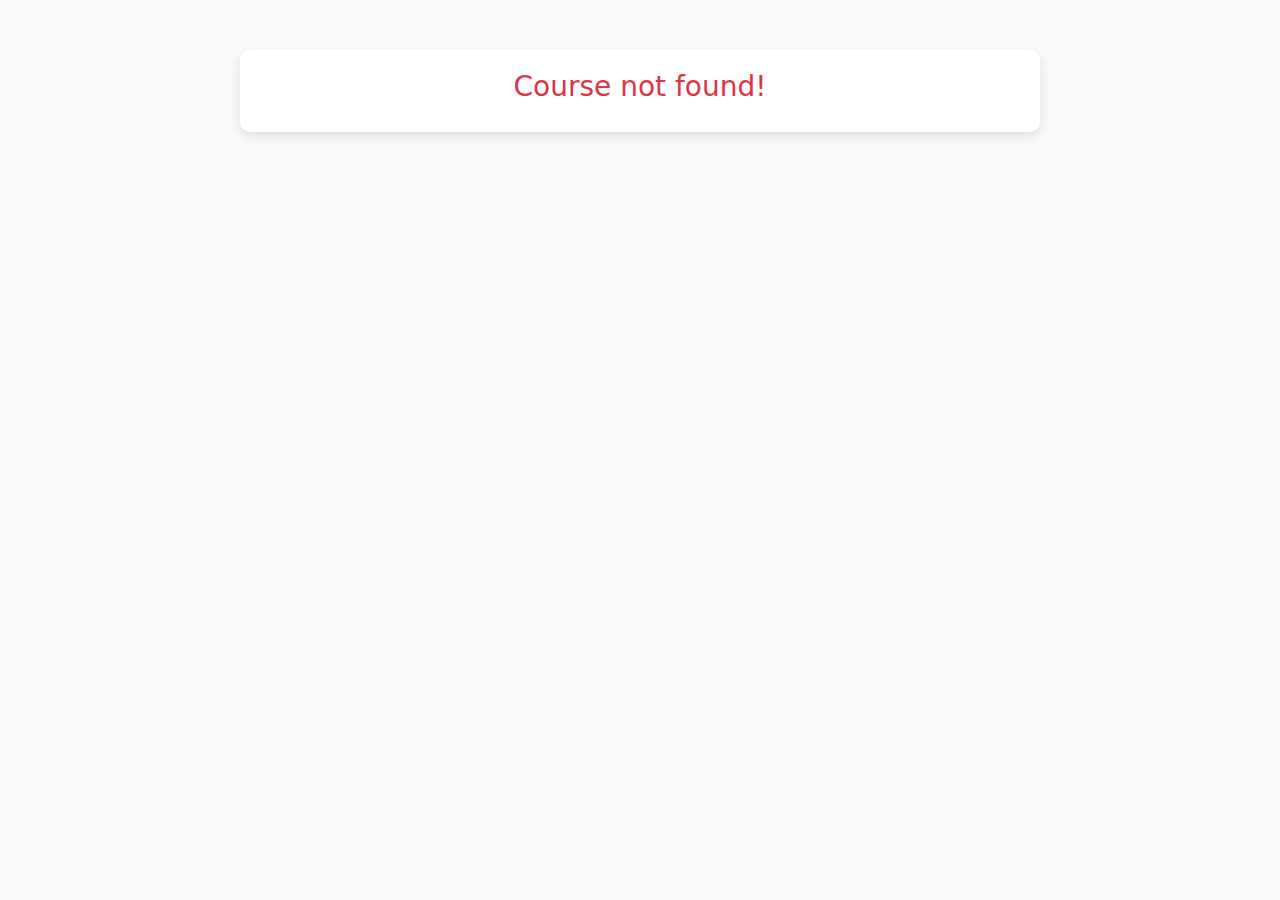
<file: course-details.html>
<!DOCTYPE html>
<html lang="en">
<head>
    <meta charset="UTF-8">
    <meta name="viewport" content="width=device-width, initial-scale=1.0">
    <title>Course Details - LearnIT</title>
    <link rel="stylesheet" href="https://cdn.jsdelivr.net/npm/bootstrap@5.3.0/dist/css/bootstrap.min.css">
    <style>
        body {
            background-color: #f8f9fa;
        }
        .container {
            max-width: 800px;
            margin-top: 50px;
            background: white;
            padding: 20px;
            border-radius: 10px;
            box-shadow: 0px 4px 10px rgba(0, 0, 0, 0.1);
        }
        .video-container {
            text-align: center;
            margin-top: 20px;
        }
        iframe {
            width: 100%;
            height: 400px;
            border-radius: 10px;
        }
    </style>
</head>
<body>

    <div class="container">
        <h2 id="courseTitle" class="text-center text-success">Course Title</h2>
        <p id="instructor" class="text-center"><strong>Instructor:</strong> Loading...</p>

        <div class="video-container">
            <iframe id="courseVideo" src="" frameborder="0" allowfullscreen></iframe>
        </div>

        <div class="text-center mt-4">
            <a href="courses.html" class="btn btn-success">Back to Courses</a>
        </div>
    </div>

    <script>
const urlParams = new URLSearchParams(window.location.search);
const courseId = urlParams.get("id"); // Get the course ID from URL

console.log("Course ID from URL:", courseId); // Debugging

const courses = {
    "1": { title: "JavaScript Basics", instructor: "John Doe", video: "https://www.youtube.com/embed/W6NZfCO5SIk" },
    "2": { title: "Python for Beginners", instructor: "Jane Smith", video: "https://www.youtube.com/embed/rfscVS0vtbw" },
    "3": { title: "ReactJS Fundamentals", instructor: "Alice Johnson", video: "https://www.youtube.com/embed/N3AkSS5hXMA" },
    "4": { title: "Django for Web Dev", instructor: "Mark Lee", video: "https://www.youtube.com/embed/F5mRW0jo-U4" },
    "5": { title: "Java Spring Boot", instructor: "Michael Scott", video: "https://www.youtube.com/embed/35EQXmHKZYs" },
    "6": { title: "Data Science with Python", instructor: "Sara Connor", video: "https://www.youtube.com/embed/X3paOmcrTjQ" }
};

// Check if courseId exists in courses object
if (courseId && courses.hasOwnProperty(courseId)) {
    document.getElementById("courseTitle").innerText = courses[courseId].title;
    document.getElementById("instructor").innerText = `Instructor: ${courses[courseId].instructor}`;
    document.getElementById("courseVideo").src = courses[courseId].video;
} else {
    document.querySelector(".container").innerHTML = "<h3 class='text-danger text-center'>Course not found!</h3>";
}
    </script>
    

</body>
</html>
</file>
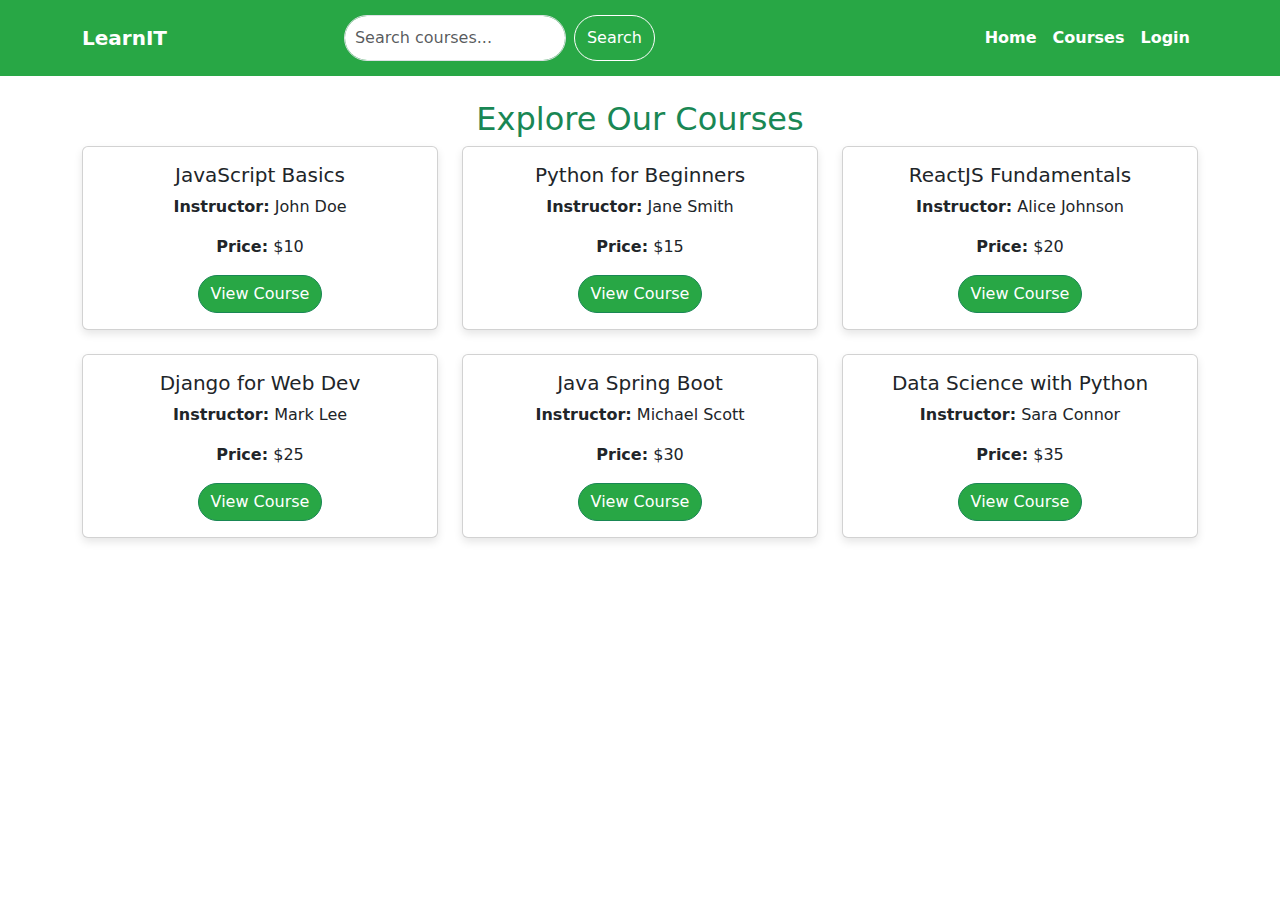
<file: courses.html>
<!DOCTYPE html>
<html lang="en">

<head>
    <meta charset="UTF-8">
    <meta name="viewport" content="width=device-width, initial-scale=1.0">
    <title>Courses - LearnIT</title>
    <link rel="stylesheet" href="https://cdn.jsdelivr.net/npm/bootstrap@5.3.0/dist/css/bootstrap.min.css">
    <style>
        .navbar {
            padding: 15px 0;
            background-color: #28a745;
        }

        .navbar-brand,
        .navbar-nav .nav-link {
            color: white !important;
            font-weight: bold;
        }

        .form-control {
            border-radius: 25px;
            padding: 10px;
        }

        .btn-outline-light {
            border-radius: 25px;
            color: white;
            border-color: white;
        }

        .btn-outline-light:hover {
            background-color: white;
            color: #28a745;
        }

        .btn-success {
            border-radius: 20px;
            background-color: #28a745;
        }

        .btn-success:hover {
            background-color: #218838;
        }

        .card {
            transition: transform 0.3s ease-in-out;
            box-shadow: 0px 4px 8px rgba(0, 0, 0, 0.1);
        }

        .card:hover {
            transform: scale(1.05);
            box-shadow: 0px 6px 12px rgba(0, 0, 0, 0.15);
        }
    </style>
</head>

<body>

    <!-- Navigation -->
    <nav class="navbar navbar-expand-lg">
        <div class="container">
            <a class="navbar-brand" href="index.html">LearnIT</a>
            <button class="navbar-toggler" type="button" data-bs-toggle="collapse" data-bs-target="#navbarNav">
                <span class="navbar-toggler-icon"></span>
            </button>
            <div class="collapse navbar-collapse" id="navbarNav">
                <!-- Search Bar in Center -->
                <form class="d-flex mx-auto">
                    <input class="form-control me-2" type="search" id="searchInput" placeholder="Search courses...">
                    <button class="btn btn-outline-light" type="button" onclick="searchCourses()">Search</button>
                </form>
                <ul class="navbar-nav ms-auto" id="navLinks">
                    <li class="nav-item"><a class="nav-link" href="index.html">Home</a></li>
                    <li class="nav-item"><a class="nav-link" href="courses.html">Courses</a></li>
                    <li class="nav-item" id="loginLink"><a class="nav-link" href="login.html">Login</a></li>
                </ul>
            </div>
        </div>
    </nav>

    <!-- Course Page Header -->
    <div class="container mt-4">
        <h2 class="text-center text-success">Explore Our Courses</h2>

        <div class="row" id="courseList">
            <!-- Courses will be added dynamically here -->
        </div>
    </div>

    <script>
        document.addEventListener("DOMContentLoaded", function () {
            // Display Logout if logged in
            if (localStorage.getItem("isLoggedIn") === "true") {
                const navLinks = document.getElementById("navLinks");
                const loginLink = document.getElementById("loginLink");
                if (loginLink) loginLink.remove();

                let logoutItem = document.createElement("li");
                logoutItem.className = "nav-item";
                logoutItem.innerHTML = `<a class="nav-link" href="#" id="logoutLink">Logout</a>`;
                navLinks.appendChild(logoutItem);

                document.getElementById("logoutLink").addEventListener("click", function () {
                    localStorage.removeItem("isLoggedIn");
                    window.location.href = "login.html";
                });
            }

            displayCourses();
        });

        const courses = [
            { id: 1, title: "JavaScript Basics", instructor: "John Doe", price: "$10" },
            { id: 2, title: "Python for Beginners", instructor: "Jane Smith", price: "$15" },
            { id: 3, title: "ReactJS Fundamentals", instructor: "Alice Johnson", price: "$20" },
            { id: 4, title: "Django for Web Dev", instructor: "Mark Lee", price: "$25" },
            { id: 5, title: "Java Spring Boot", instructor: "Michael Scott", price: "$30" },
            { id: 6, title: "Data Science with Python", instructor: "Sara Connor", price: "$35" }
        ];

        function displayCourses(filteredCourses = courses) {
            let courseList = document.getElementById("courseList");
            courseList.innerHTML = "";

            filteredCourses.forEach(course => {
                let courseCard = document.createElement("div");
                courseCard.className = "col-md-4 mb-4";
                courseCard.innerHTML = `
                <div class="card">
                    <div class="card-body text-center">
                        <h5 class="card-title">${course.title}</h5>
                        <p><strong>Instructor:</strong> ${course.instructor}</p>
                        <p><strong>Price:</strong> ${course.price}</p>
                        <a href="course-details.html?id=${course.id}" class="btn btn-success">View Course</a>
                    </div>
                </div>
            `;
                courseList.appendChild(courseCard);
            });
        }

        function searchCourses() {
            let searchQuery = document.getElementById("searchInput").value.toLowerCase();
            let filteredCourses = courses.filter(course =>
                course.title.toLowerCase().includes(searchQuery) ||
                course.instructor.toLowerCase().includes(searchQuery)
            );
            displayCourses(filteredCourses);
        }
    </script>

</body>

</html>
</file>
